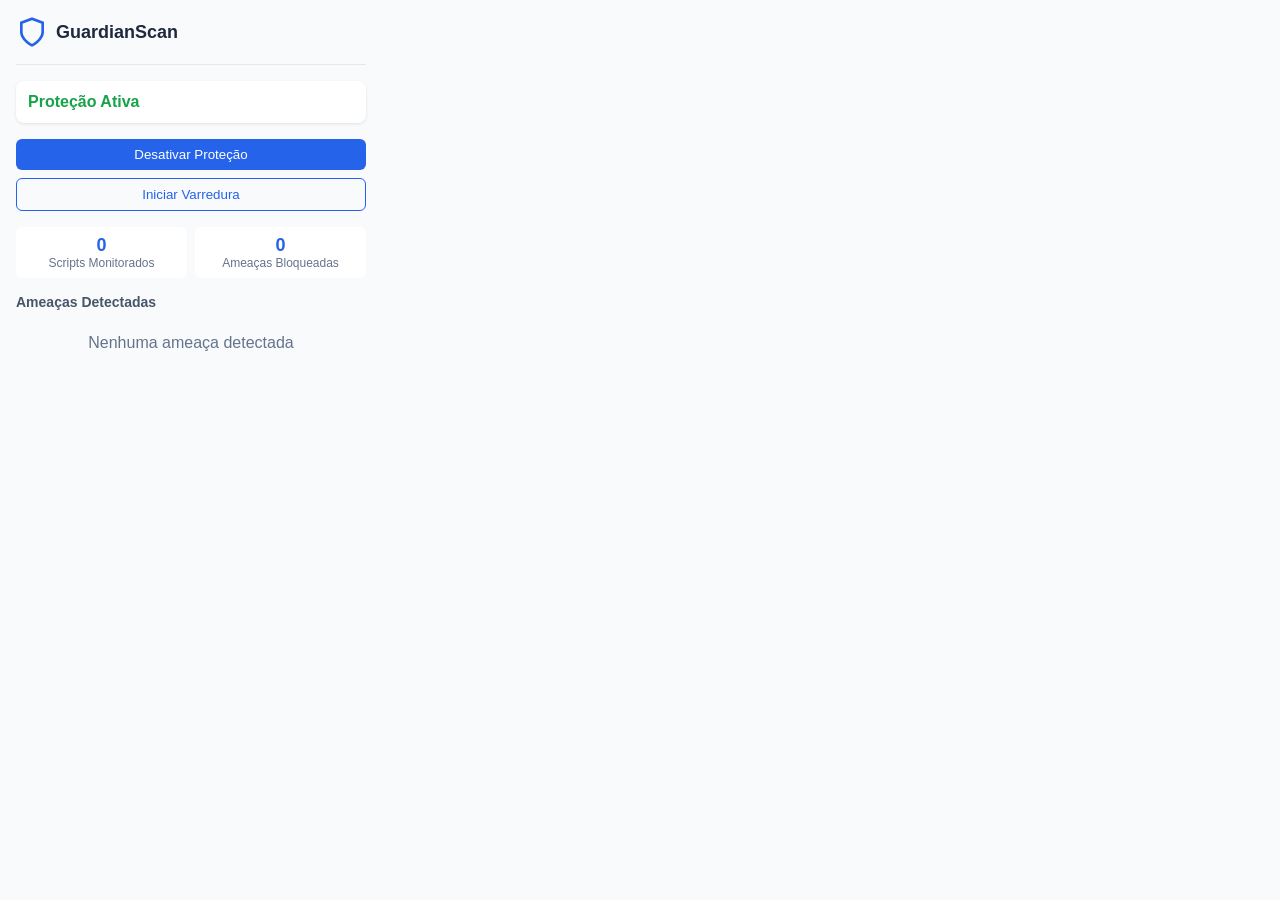
<file: src/popup.html>
<!DOCTYPE html>
<html lang="pt-BR">
<head>
  <meta charset="UTF-8">
  <meta name="viewport" content="width=device-width, initial-scale=1.0">
  <title>GuardianScan</title>
  <style>
    body {
      width: 350px;
      padding: 16px;
      font-family: -apple-system, BlinkMacSystemFont, 'Segoe UI', Roboto, Oxygen, Ubuntu, Cantarell, sans-serif;
      margin: 0;
      background: #f8fafc;
    }

    .header {
      display: flex;
      align-items: center;
      gap: 8px;
      margin-bottom: 16px;
      padding-bottom: 16px;
      border-bottom: 1px solid #e2e8f0;
    }

    .logo {
      width: 32px;
      height: 32px;
      color: #2563eb;
    }

    .title {
      font-size: 18px;
      font-weight: 600;
      color: #1e293b;
      margin: 0;
    }

    .status-section {
      background: white;
      padding: 12px;
      border-radius: 8px;
      margin-bottom: 16px;
      box-shadow: 0 1px 3px rgba(0,0,0,0.1);
    }

    .status-active {
      color: #16a34a;
      font-weight: 600;
    }

    .status-inactive {
      color: #dc2626;
      font-weight: 600;
    }

    button {
      width: 100%;
      padding: 8px 16px;
      border-radius: 6px;
      border: none;
      font-weight: 500;
      cursor: pointer;
      transition: background-color 0.2s;
    }

    #toggle-protection {
      background: #2563eb;
      color: white;
      margin-bottom: 8px;
    }

    #toggle-protection:hover {
      background: #1d4ed8;
    }

    #start-scan {
      background: #f8fafc;
      border: 1px solid #2563eb;
      color: #2563eb;
    }

    #start-scan:hover {
      background: #f1f5f9;
    }

    button:disabled {
      opacity: 0.7;
      cursor: not-allowed;
    }

    .threats-section {
      margin-top: 16px;
    }

    .threats-title {
      font-size: 14px;
      font-weight: 600;
      color: #475569;
      margin-bottom: 8px;
    }

    #threats-list {
      list-style: none;
      padding: 0;
      margin: 0;
      max-height: 200px;
      overflow-y: auto;
    }

    .threat-item {
      display: flex;
      align-items: flex-start;
      gap: 8px;
      padding: 8px;
      background: white;
      border-radius: 6px;
      margin-bottom: 8px;
      box-shadow: 0 1px 2px rgba(0,0,0,0.05);
    }

    .threat-icon {
      font-size: 16px;
    }

    .threat-details {
      flex: 1;
      font-size: 12px;
    }

    .threat-details strong {
      display: block;
      color: #dc2626;
    }

    .threat-details span {
      display: block;
      color: #64748b;
      word-break: break-all;
    }

    .threat-details small {
      display: block;
      color: #94a3b8;
      margin-top: 4px;
    }

    .stats {
      display: grid;
      grid-template-columns: repeat(2, 1fr);
      gap: 8px;
      margin-top: 16px;
    }

    .stat-item {
      background: white;
      padding: 8px;
      border-radius: 6px;
      text-align: center;
    }

    .stat-value {
      font-size: 18px;
      font-weight: 600;
      color: #2563eb;
    }

    .stat-label {
      font-size: 12px;
      color: #64748b;
    }

    .no-threats {
      text-align: center;
      color: #64748b;
      padding: 16px;
    }

    #scan-date {
      text-align: center;
      font-size: 12px;
      color: #64748b;
      margin-top: 16px;
    }
  </style>
</head>
<body>
  <div class="header">
    <svg class="logo" viewBox="0 0 24 24" fill="none" stroke="currentColor" stroke-width="2">
      <path d="M12 22s8-4 8-10V5l-8-3-8 3v7c0 6 8 10 8 10z"/>
    </svg>
    <h1 class="title">GuardianScan</h1>
  </div>

  <div class="status-section">
    <div id="protection-status" class="status-active">Proteção Ativa</div>
  </div>

  <button id="toggle-protection">Desativar Proteção</button>
  <button id="start-scan">Iniciar Varredura</button>

  <div class="stats">
    <div class="stat-item">
      <div id="scripts-monitored" class="stat-value">0</div>
      <div class="stat-label">Scripts Monitorados</div>
    </div>
    <div class="stat-item">
      <div id="threats-blocked" class="stat-value">0</div>
      <div class="stat-label">Ameaças Bloqueadas</div>
    </div>
  </div>

  <div class="threats-section">
    <div class="threats-title">Ameaças Detectadas</div>
    <ul id="threats-list">
      <li class="no-threats">Nenhuma ameaça detectada</li>
    </ul>
  </div>

  <div id="scan-date"></div>

  <script src="popup.js"></script>
</body>
</html>
</file>
